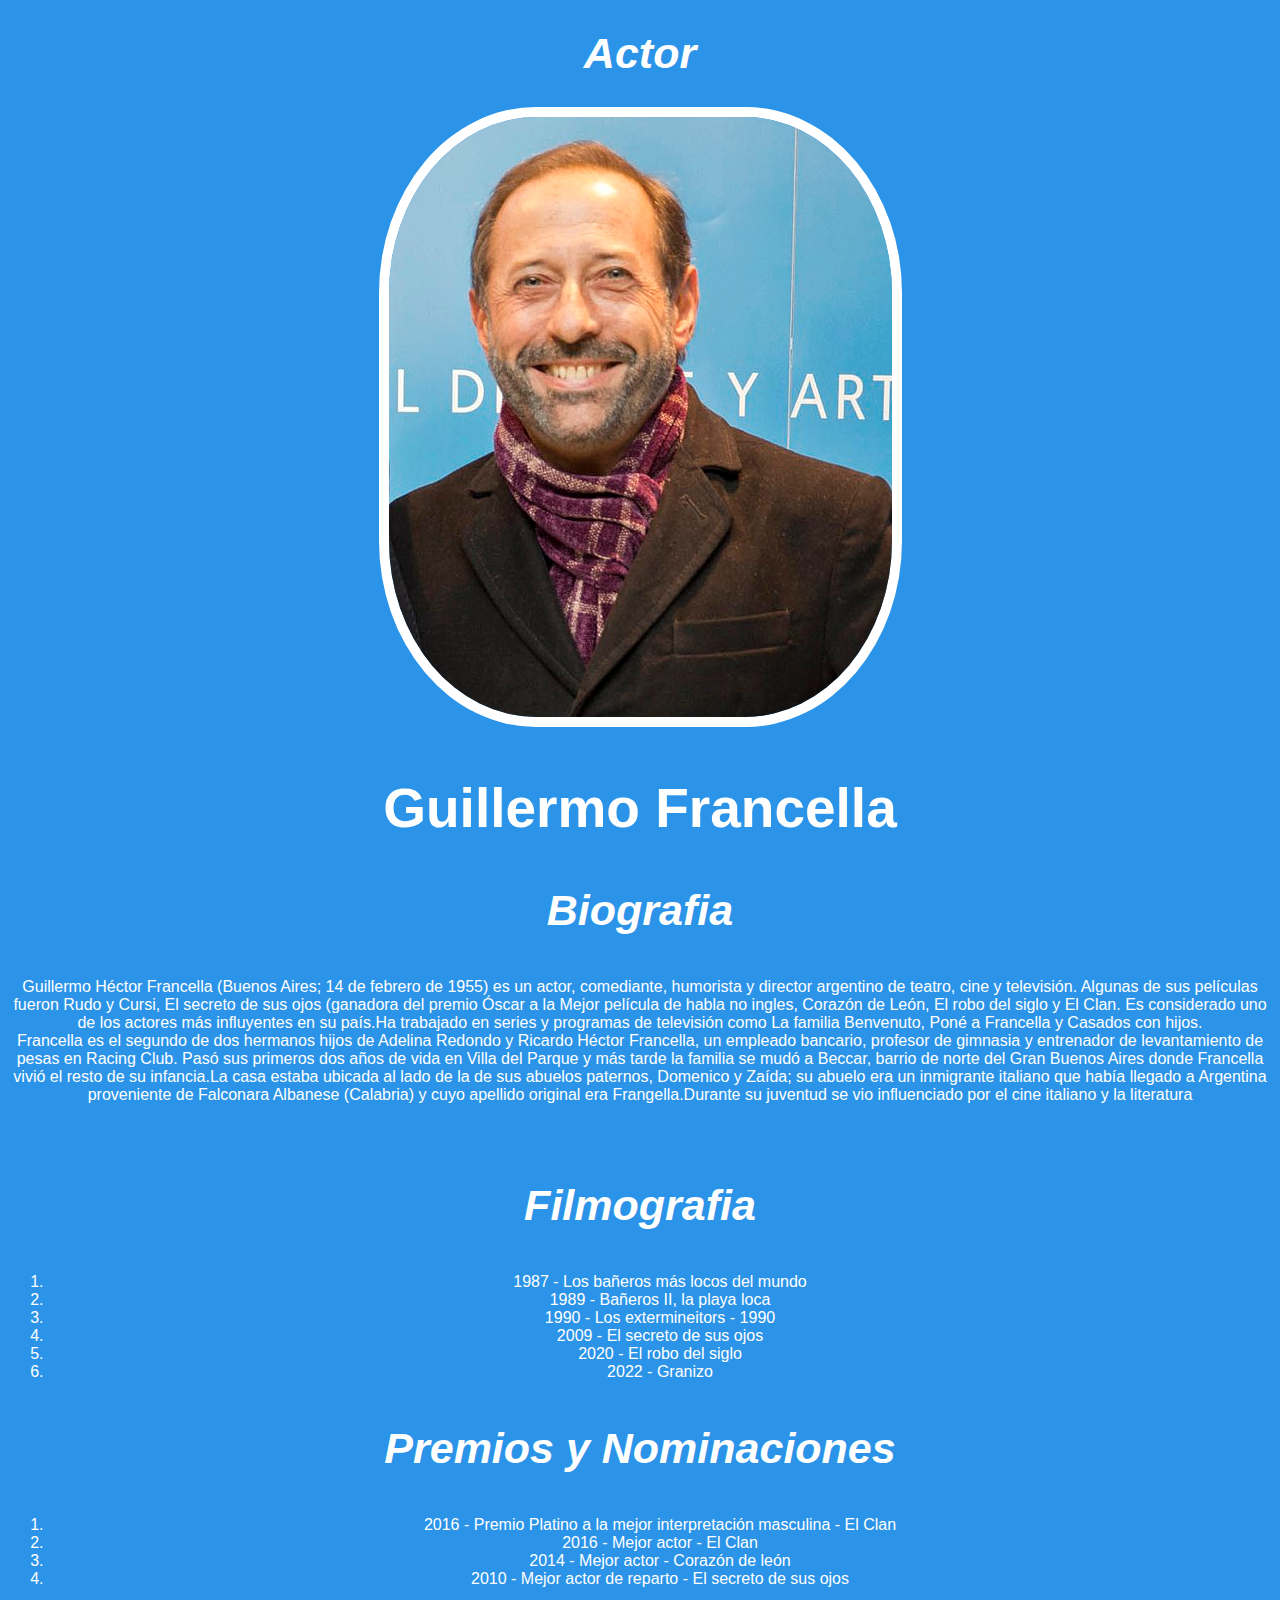
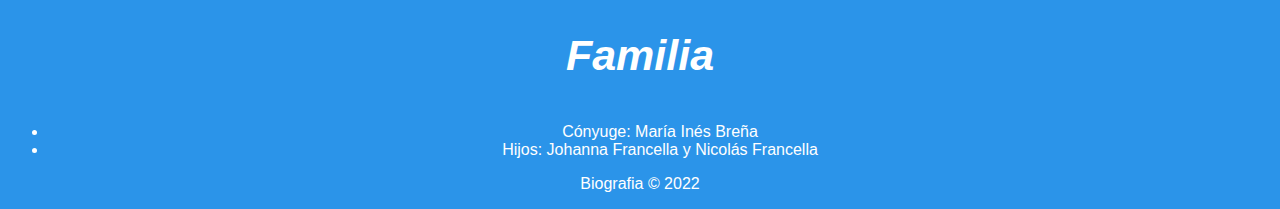
<file: HTML-CSS BASICA/index.html>
<!DOCTYPE html>
<html lang="es">
<head>
    <meta charset="UTF-8">
    <meta http-equiv="X-UA-Compatible" content="IE=edge">
    <meta name="viewport" content="width=device-width, initial-scale=1.0">
    <title>Guillermo Francella-Biografia</title>
    <link rel="stylesheet" href="./style.css"/>
</head>
<body>
    <main>
        <div>
            <h1 class="titulos">Actor</h1>
            <img src="./Guillermo_Fracella.jpg" alt="Foto del Actor" id="imgPerfil">
            <h2>Guillermo Francella</h2>
            <div>
                <h3 class="titulos"> Biografia</h3>
                <p> Guillermo Héctor Francella (Buenos Aires; 14 de febrero de 1955) es un actor, comediante, humorista y director argentino de teatro, cine y televisión. Algunas de sus películas fueron Rudo y Cursi, El secreto de sus ojos (ganadora del premio Óscar a la Mejor película de habla no ingles, Corazón de León, El robo del siglo y El Clan. Es considerado uno de los actores más influyentes en su país.Ha trabajado en series y programas de televisión como La familia Benvenuto, Poné a Francella y Casados con hijos.<br>Francella es el segundo de dos hermanos hijos de Adelina Redondo y Ricardo Héctor Francella, un empleado bancario, profesor de gimnasia y entrenador de levantamiento de pesas en Racing Club. Pasó sus primeros dos años de vida en Villa del Parque y más tarde la familia se mudó a Beccar, barrio de norte del Gran Buenos Aires donde Francella vivió el resto de su infancia.La casa estaba ubicada al lado de la de sus abuelos paternos, Domenico y Zaída; su abuelo era un inmigrante italiano que había llegado a Argentina proveniente de Falconara Albanese (Calabria) y cuyo apellido original era Frangella.Durante su juventud se vio influenciado por el cine italiano y la literatura</p>
                <br>
            </div>
            <div>
                <h3 class="titulos"> Filmografia</h3>
                <ol>
                    <li>1987 - Los bañeros más locos del mundo </li>
                    <li>1989 - Bañeros II, la playa loca</li>
                    <li>1990 - Los extermineitors - 1990</li>
                    <li>2009 - El secreto de sus ojos</li>
                    <li>2020 - El robo del siglo </li>
                    <li>2022 - Granizo </li>
                </ol>
            </div>
            <div>
                <h3 class="titulos"> Premios y Nominaciones</h3>
                <ol>
                    <li>2016 - Premio Platino a la mejor interpretación masculina - El Clan</li>
                    <li>2016 - Mejor actor - El Clan</li>
                    <li>2014 - Mejor actor - Corazón de león</li>
                    <li>2010 - Mejor actor de reparto - El secreto de sus ojos</li>
                  
                </ol>
            </div>
            <div>
                <h3 class="titulos"> Familia</h3>
                <ul>
                    <li>Cónyuge: María Inés Breña </li>
                    <li>Hijos: Johanna Francella y Nicolás Francella</li>
                    
                </ul>
            </div>

        </div>

    </main>
    <footer>
        <p> Biografia &copy; 2022 </p>
    </footer>
</body>
</html>
</file>
<file: HTML-CSS BASICA/style.css>
*{
    background-color: rgb(43, 148, 233);
    color: white;
    text-align: center;
    font-family: Arial, Helvetica, sans-serif;

}    

#imgPerfil{
    border-radius: 30%;
    border:solid 10px;
    border-color: white;
}

.titulos{
    font-size: 43px;
    font-style: italic;
}


h2{
    font-size: 55px;
}
</file>
